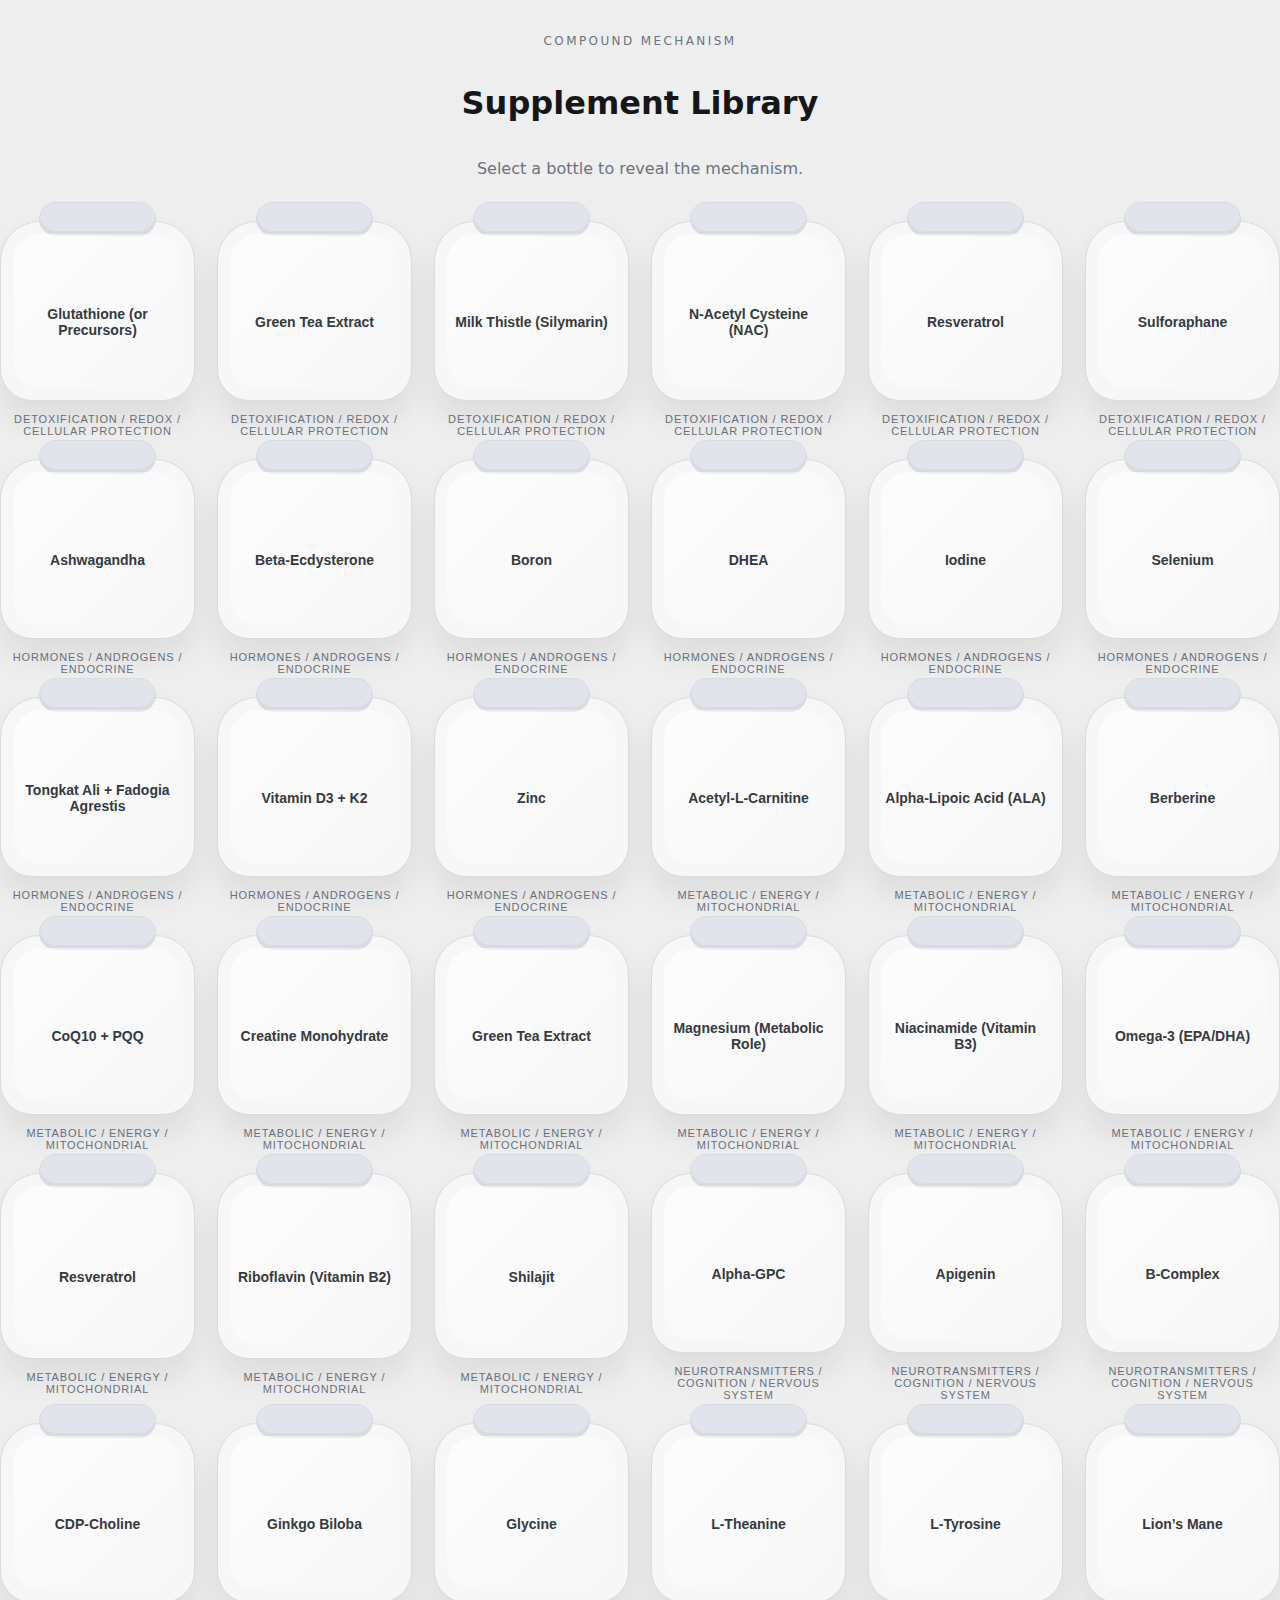
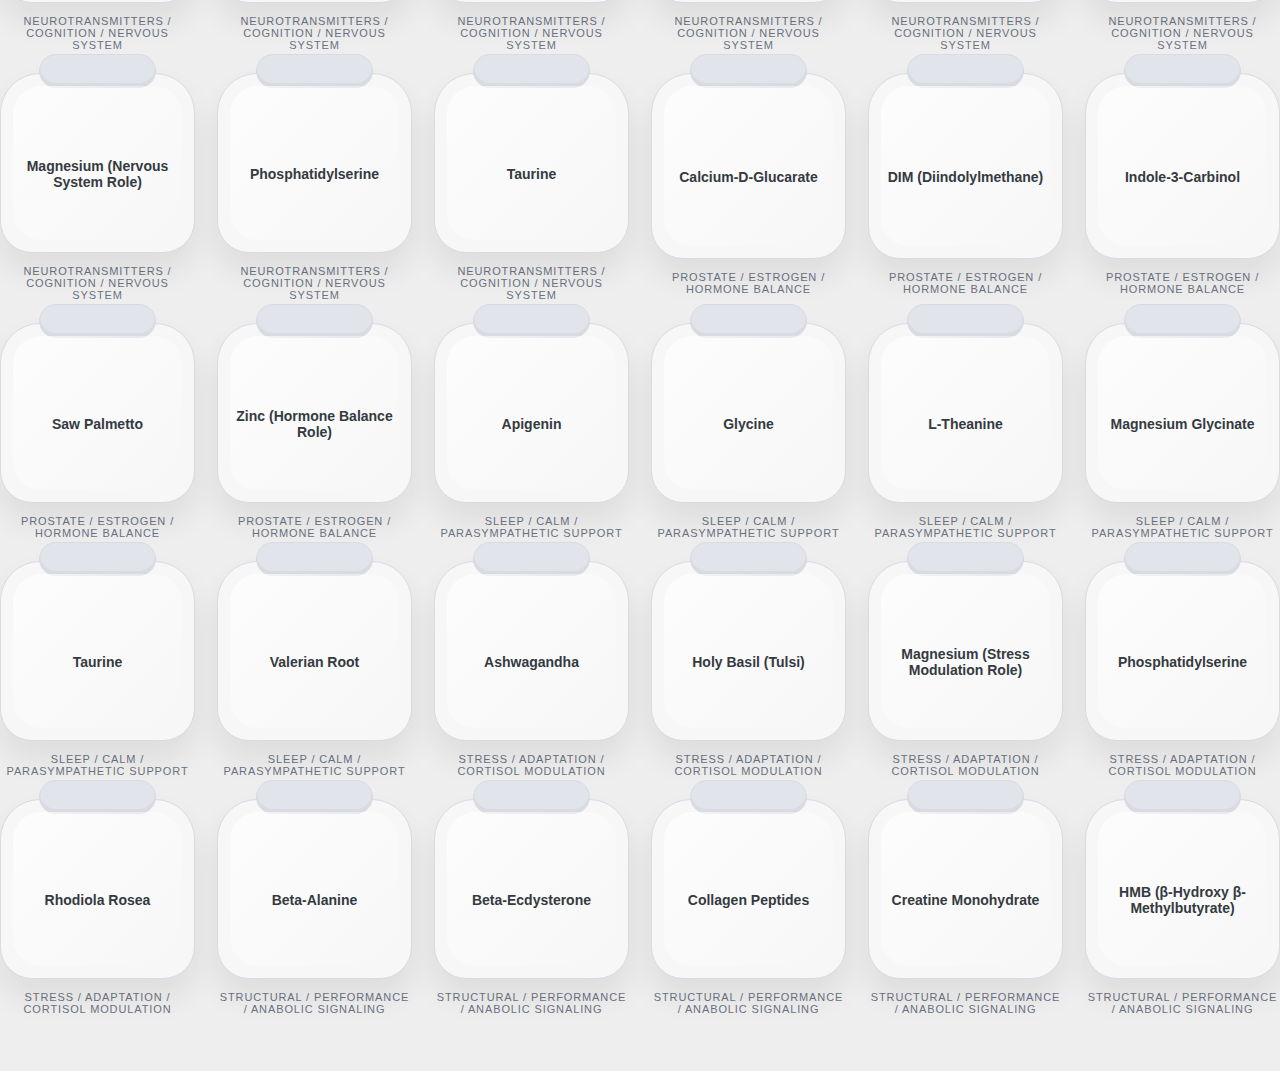
<file: index.html>
<!doctype html>
<html lang="en">
<head>
  <meta charset="utf-8" />
  <meta name="viewport" content="width=device-width,initial-scale=1" />
  <title>Supplement Library</title>
  <link rel="stylesheet" href="styles.css" />
</head>
<body>
  <header class="site-header">
    <div class="container header-content">
      <p class="eyebrow">Compound Mechanism</p>
      <h1>Supplement Library</h1>
      <p class="subtitle">Select a bottle to reveal the mechanism.</p>
    </div>
  </header>

  <main class="library-shell">
    <div id="grid" class="grid" aria-live="polite"></div>
  </main>

  <dialog id="modal" aria-labelledby="mName" aria-describedby="mMech">
    <div class="top">
      <div>
        <div id="mName" class="name"></div>
        <div id="mCat" class="cat"></div>
      </div>
      <button id="closeBtn" type="button" class="ghost">Close</button>
    </div>
    <hr />
    <div id="mMech" class="mech"></div>
  </dialog>

  <script src="app.js" defer></script>
</body>
</html>
</file>
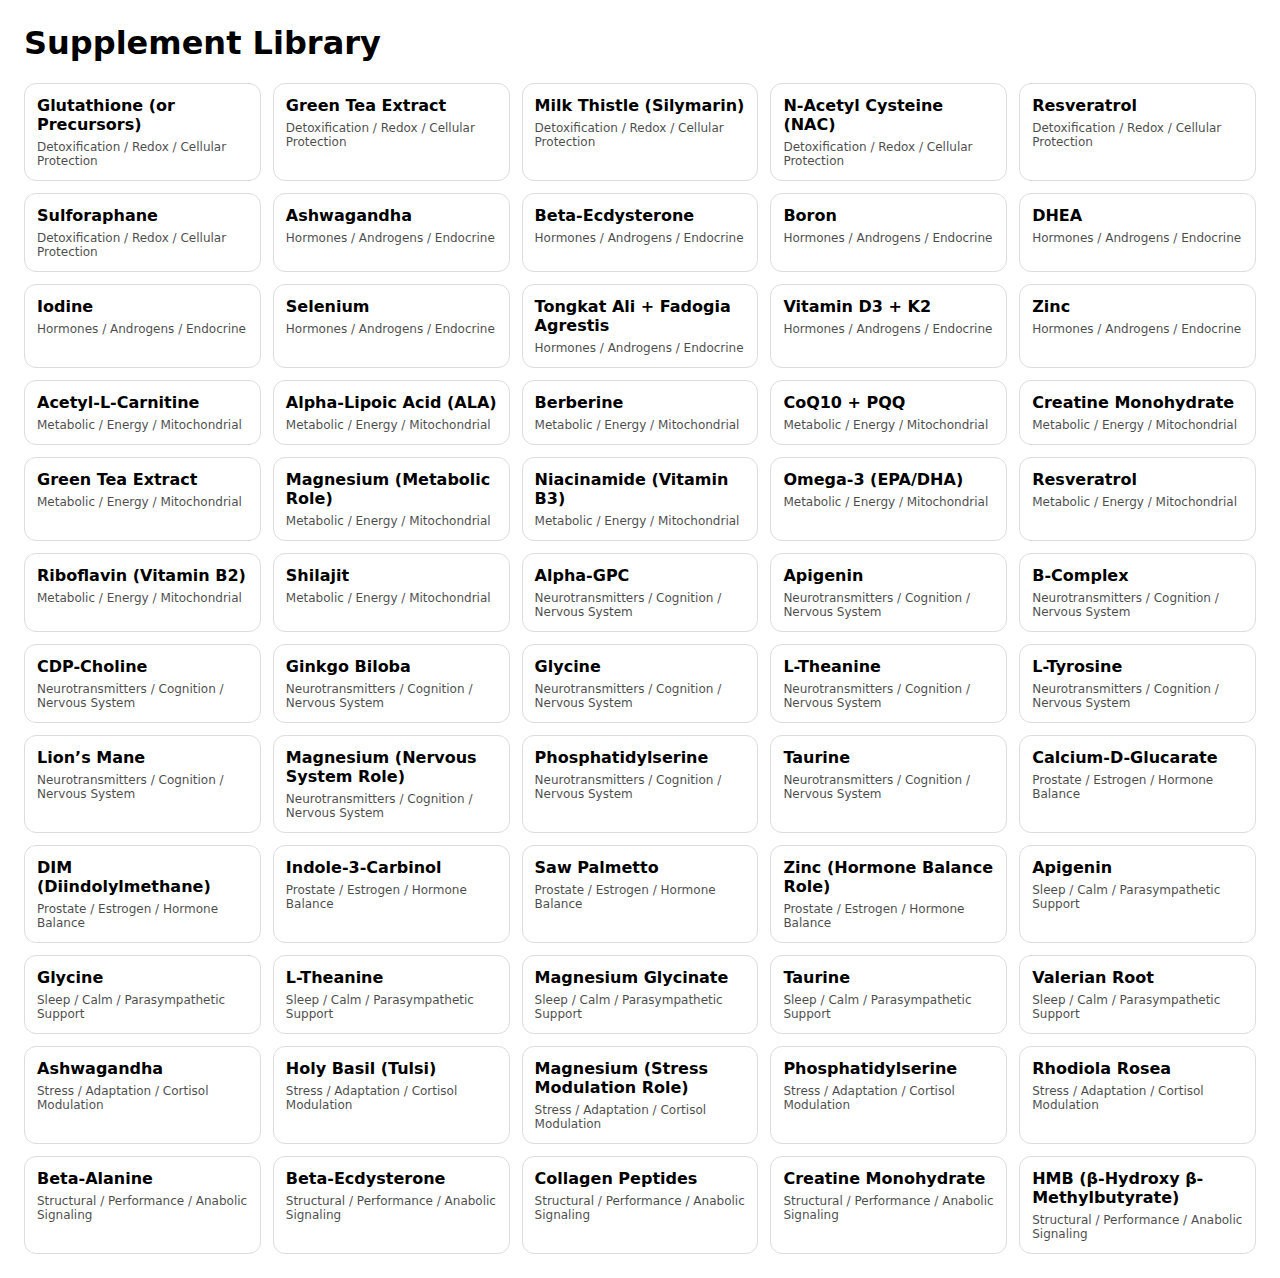
<file: COMPOUND MECHANISM/index.html>
<!doctype html>
<html lang="en">
<head>
  <meta charset="utf-8" />
  <meta name="viewport" content="width=device-width,initial-scale=1" />
  <title>Supplement Library</title>
  <style>
    body { font-family: system-ui, -apple-system, sans-serif; margin: 24px; }
    .grid { display: grid; grid-template-columns: repeat(auto-fit, minmax(220px, 1fr)); gap: 12px; }
    .card { border: 1px solid #ddd; border-radius: 12px; padding: 12px; cursor: pointer; }
    .card:hover { border-color: #999; }
    .name { font-weight: 650; margin: 0 0 6px; }
    .cat { font-size: 12px; opacity: 0.7; margin: 0; }
    dialog { width: min(720px, 92vw); border: none; border-radius: 14px; padding: 16px; }
    dialog::backdrop { background: rgba(0,0,0,.35); }
    .mech { line-height: 1.45; }
    .top { display:flex; justify-content:space-between; gap:12px; align-items:flex-start; }
    button { cursor:pointer; }
  </style>
</head>
<body>
  <h1>Supplement Library</h1>
  <div id="grid" class="grid"></div>

  <dialog id="modal">
    <div class="top">
      <div>
        <div id="mName" class="name"></div>
        <div id="mCat" class="cat"></div>
      </div>
      <button id="closeBtn">Close</button>
    </div>
    <hr />
    <div id="mMech" class="mech"></div>
  </dialog>

  <script>
    const grid = document.getElementById("grid");
    const modal = document.getElementById("modal");
    const closeBtn = document.getElementById("closeBtn");
    const mName = document.getElementById("mName");
    const mCat = document.getElementById("mCat");
    const mMech = document.getElementById("mMech");

    closeBtn.onclick = () => modal.close();

    async function main() {
      const res = await fetch("./library.json", { cache: "no-store" });
      if (!res.ok) throw new Error("Failed to load library.json: " + res.status);
      const items = await res.json();

      // Optional: sort by category then name
      items.sort((a,b) =>
        (a.category || "").localeCompare(b.category || "") ||
        (a.name || "").localeCompare(b.name || "")
      );

      for (const item of items) {
        const card = document.createElement("div");
        card.className = "card";
        card.innerHTML = `
          <p class="name">${escapeHtml(item.name)}</p>
          <p class="cat">${escapeHtml(item.category)}</p>
        `;
        card.onclick = () => {
          mName.textContent = item.name || "";
          mCat.textContent = item.category || "";
          mMech.textContent = item.mechanism || "";
          modal.showModal();
        };
        grid.appendChild(card);
      }
    }

    function escapeHtml(s="") {
      return String(s).replace(/[&<>"']/g, c => ({
        "&":"&amp;","<":"&lt;",">":"&gt;",'"':"&quot;","'":"&#39;"
      }[c]));
    }

    main().catch(err => {
      document.body.insertAdjacentHTML("beforeend", `<pre>${err}</pre>`);
      console.error(err);
    });
  </script>
</body>
</html>
</file>
<file: styles.css>
:root {
  color-scheme: light;
  font-family: "Inter", system-ui, -apple-system, sans-serif;
  line-height: 1.5;
  --bg: #eeeeef;
  --text: #15161a;
  --muted: #6b7280;
  --card: #f9fafb;
  --border: #d7dbe2;
  --accent: #343a40;
  --bottle: #f7f7f8;
  --bottle-shadow: rgba(20, 20, 20, 0.08);
}

* {
  box-sizing: border-box;
}

body {
  margin: 0;
  background: var(--bg);
  color: var(--text);
}

.container {
  width: min(1120px, 92vw);
  margin: 0 auto;
}

.site-header {
  padding: 32px 0 12px;
}

.header-content {
  display: grid;
  gap: 8px;
  text-align: center;
}

.eyebrow {
  text-transform: uppercase;
  font-size: 12px;
  letter-spacing: 0.2em;
  color: var(--muted);
  margin: 0;
}

.subtitle {
  margin: 0;
  color: var(--muted);
}

.library-shell {
  padding: 28px 0 56px;
}

.grid {
  display: grid;
  gap: 22px;
  grid-template-columns: repeat(auto-fit, minmax(180px, 1fr));
}

.card {
  appearance: none;
  border: none;
  background: transparent;
  text-align: center;
  cursor: pointer;
  padding: 0;
  display: grid;
  gap: 12px;
}

.card:focus-visible {
  outline: 3px solid #b7c8ff;
  outline-offset: 6px;
  border-radius: 20px;
}

.bottle {
  position: relative;
  display: grid;
  place-items: center;
  padding: 50px 16px 28px;
  background: var(--bottle);
  border-radius: 40px 40px 32px 32px;
  border: 1px solid var(--border);
  min-height: 180px;
  box-shadow: 0 18px 30px var(--bottle-shadow);
}

.bottle::before {
  content: "";
  position: absolute;
  top: -20px;
  width: 60%;
  height: 32px;
  border-radius: 18px;
  background: #e1e4ea;
  border: 1px solid var(--border);
  box-shadow: inset 0 -4px 0 rgba(0, 0, 0, 0.04);
}

.bottle::after {
  content: "";
  position: absolute;
  inset: 12px;
  border-radius: 28px;
  background: linear-gradient(135deg, rgba(255, 255, 255, 0.7), rgba(255, 255, 255, 0));
  pointer-events: none;
}

.label {
  font-weight: 600;
  font-size: 14px;
  color: var(--accent);
  z-index: 1;
}

.cat {
  font-size: 11px;
  letter-spacing: 0.08em;
  text-transform: uppercase;
  color: var(--muted);
}

.card:hover .bottle {
  transform: translateY(-4px);
  transition: transform 0.2s ease, box-shadow 0.2s ease;
  box-shadow: 0 22px 34px rgba(20, 20, 20, 0.12);
}

/* Modal */

dialog {
  width: min(720px, 92vw);
  border: none;
  border-radius: 20px;
  padding: 20px;
  box-shadow: 0 24px 60px rgba(15, 23, 42, 0.22);
  animation: slideUp 0.25s ease-out;
}

dialog::backdrop {
  background: rgba(20, 20, 20, 0.45);
}

@keyframes slideUp {
  from {
    transform: translateY(20px);
    opacity: 0;
  }
  to {
    transform: translateY(0);
    opacity: 1;
  }
}

.mech {
  line-height: 1.55;
  color: #2f3440;
}

.top {
  display: flex;
  justify-content: space-between;
  gap: 12px;
  align-items: flex-start;
}

.name {
  font-weight: 700;
  font-size: 20px;
}

.ghost {
  border: 1px solid var(--border);
  background: #fff;
  border-radius: 999px;
  padding: 6px 14px;
  cursor: pointer;
}

@media (max-width: 720px) {
  .grid {
    grid-template-columns: repeat(auto-fit, minmax(150px, 1fr));
  }
}
</file>
